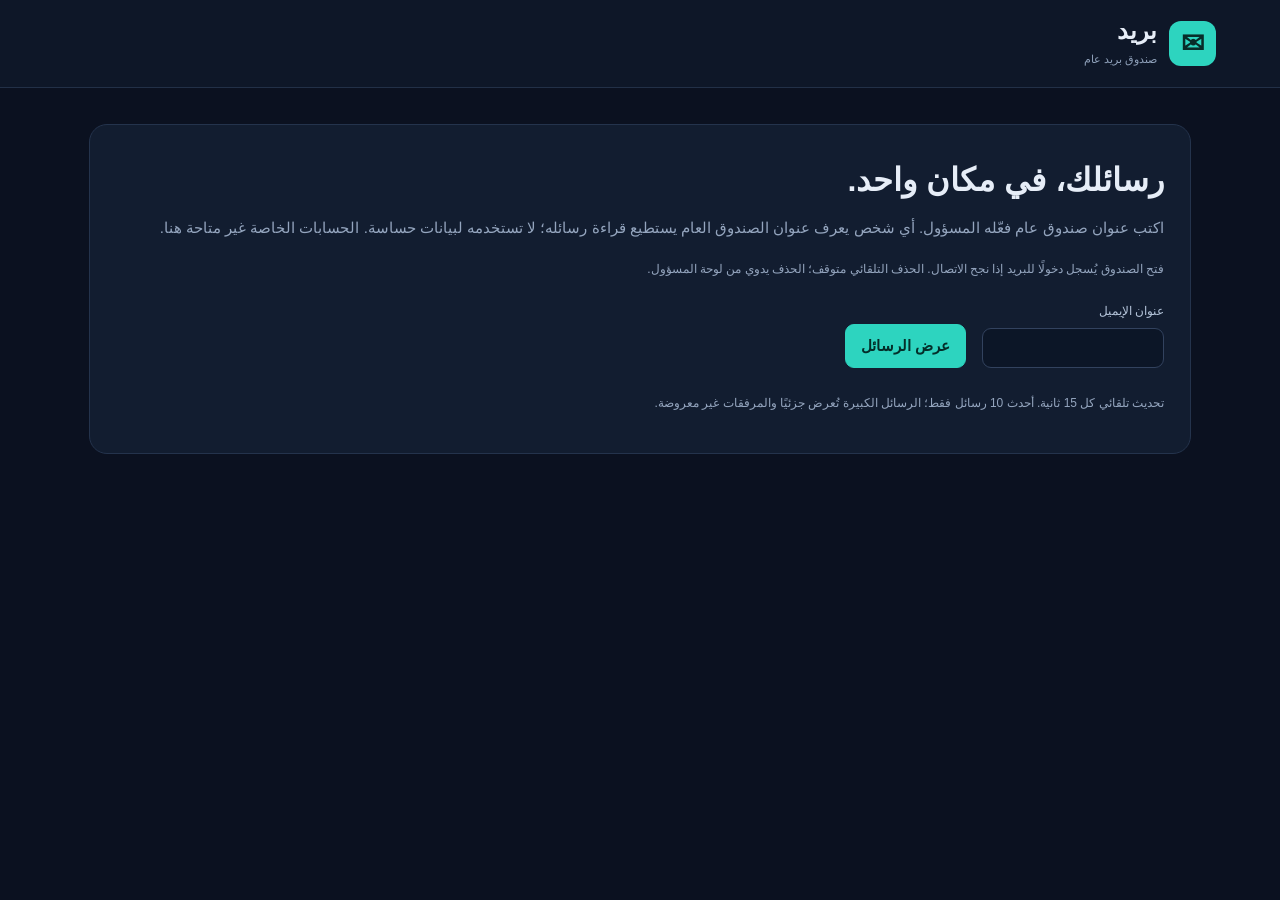
<file: templates/inbox.html>
<!doctype html><html lang="ar" dir="rtl"><head><meta charset="utf-8"><meta name="viewport" content="width=device-width, initial-scale=1"><title>صندوق البريد العام</title><link rel="stylesheet" href="/static/style.css"><script src="/static/inbox.js" defer></script></head>
<body><header><div class="brand"><span class="logo">✉</span><div>بريد<small>صندوق بريد عام</small></div></div></header><main>
<section class="card"><h1>رسائلك، في مكان واحد.</h1><p>اكتب عنوان صندوق عام فعّله المسؤول. أي شخص يعرف عنوان الصندوق العام يستطيع قراءة رسائله؛ لا تستخدمه لبيانات حساسة. الحسابات الخاصة غير متاحة هنا.</p>
<p class="muted">فتح الصندوق يُسجل دخولًا للبريد إذا نجح الاتصال. الحذف التلقائي متوقف؛ الحذف يدوي من لوحة المسؤول.</p>
<form id="inbox-form" class="cleanup-controls"><label>عنوان الإيميل<input id="inbox-email" type="email" required autocomplete="off" dir="ltr" maxlength="254"></label><button class="primary">عرض الرسائل</button></form><p id="inbox-status" role="status"></p><p class="muted">تحديث تلقائي كل 15 ثانية. أحدث 10 رسائل فقط؛ الرسائل الكبيرة تُعرض جزئيًا والمرفقات غير معروضة.</p></section><div id="messages"></div></main></body></html>
</file>
<file: static/style.css>
:root{font-family:Tahoma,Arial,sans-serif;color:#e6edf7;background:#0b1120;font-size:15px;color-scheme:dark}*{box-sizing:border-box}body{margin:0}header{height:88px;border-bottom:1px solid #223047;display:flex;align-items:center;justify-content:space-between;padding:0 max(5vw,24px);background:#0e1728}.brand{display:flex;gap:12px;align-items:center;font-size:24px;font-weight:bold}.brand small{display:block;font-size:11px;color:#90a2bb;margin-top:4px;font-weight:normal}.logo{background:#2dd4bf;color:#082c29;border-radius:12px;padding:6px 12px;font-size:28px}main{max-width:1150px;margin:auto;padding:36px 24px}.intro,.section-head{display:flex;justify-content:space-between;align-items:center;gap:20px}.eyebrow{color:#5eead4;font-size:12px}h1{font-size:32px;margin:10px 0 14px}h2{font-size:20px;margin:0 0 10px}p,small,.muted{color:#94a5be;line-height:1.9}.badge{padding:10px 15px;border:1px solid #325047;border-radius:30px;color:#6ee7b7;font-size:12px}.card{background:#121d30;border:1px solid #24334c;border-radius:18px;padding:26px}.metrics{display:grid;grid-template-columns:repeat(3,1fr);gap:18px;margin:26px 0}.metric>span{color:#9fb0c8;font-size:13px}.metric strong{display:block;font-size:32px;direction:ltr;text-align:right;margin:18px 0}.meter{background:#26354a;border-radius:10px;height:5px;margin-bottom:10px;overflow:hidden}.meter i{display:block;background:#2dd4bf;height:100%;width:0}nav{display:flex;gap:8px;margin:28px 0 18px}button,input,select{font:inherit;border-radius:9px;border:1px solid #32425e;padding:12px 15px}button{cursor:pointer;background:#1a2940;color:#d8e4f3;transition:background .15s}button:hover{background:#293e5a}button:disabled{opacity:.5;cursor:wait}.primary{background:#2dd4bf;color:#042f2a;border-color:#2dd4bf;font-weight:bold}.primary:hover{background:#5eead4}.danger{background:#3a202c;border-color:#7a3448;color:#ffb3bf}nav button{background:transparent;border:0;color:#94a5be}.active{color:#5eead4!important;background:#183b3e!important}label{display:flex;flex-direction:column;gap:10px;font-size:12px;color:#b5c5da}input,select{background:#0c1627;color:#e6edf7;min-width:0;width:100%;outline-offset:3px}input:focus,select:focus{outline:2px solid #2dd4bf}.create-grid{display:grid;grid-template-columns:1fr 1fr auto;align-items:end;gap:16px;background:#0e1829;padding:20px;border-radius:12px;margin:22px 0}.email-row{display:flex;align-items:center;justify-content:space-between;padding:16px 0;border-bottom:1px solid #24334c;gap:12px}.address{direction:ltr;overflow-wrap:anywhere}.email-row small{color:#6ee7b7}.empty{text-align:center;padding:40px;color:#94a5be}#refresh{margin-top:20px}.cleanup-controls{display:flex;align-items:end;gap:16px;margin:24px 0}.file-list{max-height:300px;overflow:auto;padding:0;list-style:none}.file-list li{direction:ltr;padding:10px;border-bottom:1px solid #24334c;overflow-wrap:anywhere;font-family:monospace}.login{max-width:460px;margin:45px auto}.login button{width:100%;margin-top:20px}#notice{padding:15px 20px;border-radius:10px;border:1px solid #345c5d;background:#163035;margin-bottom:20px;white-space:pre-line}#notice.error{background:#3a202c;border-color:#7a3448}footer{margin-top:36px;color:#647891;font-size:12px;text-align:center}dialog{background:#121d30;color:#e6edf7;border:1px solid #3d4d65;border-radius:16px;padding:28px;max-width:500px;width:90%}dialog::backdrop{background:#050911cc}.dialog-actions{display:flex;justify-content:flex-end;gap:12px;margin-top:24px}[hidden]{display:none!important}@media(max-width:700px){.metrics{grid-template-columns:1fr}.metric strong{font-size:26px}.create-grid{grid-template-columns:1fr}.intro,.section-head{align-items:stretch;flex-direction:column}.cleanup-controls{align-items:stretch;flex-direction:column}h1{font-size:26px}.card{padding:20px}.email-row{flex-wrap:wrap}}
:root nav{flex-wrap:wrap}
.check-label{display:flex;flex-direction:row;align-items:center;gap:10px;margin:18px 0;line-height:1.8}.check-label input{width:18px;height:18px;flex-shrink:0}.account-details{display:flex;flex-wrap:wrap;gap:12px;align-items:center;flex:1}.account-details input{max-width:260px;font-family:monospace}.account-details a{color:#5eead4}.account-actions{display:flex;gap:8px;flex-wrap:wrap}.message{margin-top:20px}.message pre{white-space:pre-wrap;overflow-wrap:anywhere;line-height:1.8;font:inherit}.job{border-bottom:1px solid #32425e;padding:18px 0}#delete-list{max-height:360px}#delete-list label{padding:10px;border-bottom:1px solid #24334c}.muted{font-size:12px}
.account-details .account-picker{width:18px;height:18px;flex-shrink:0}#confirm-description{white-space:pre-line;max-height:40vh;overflow:auto}
</file>
